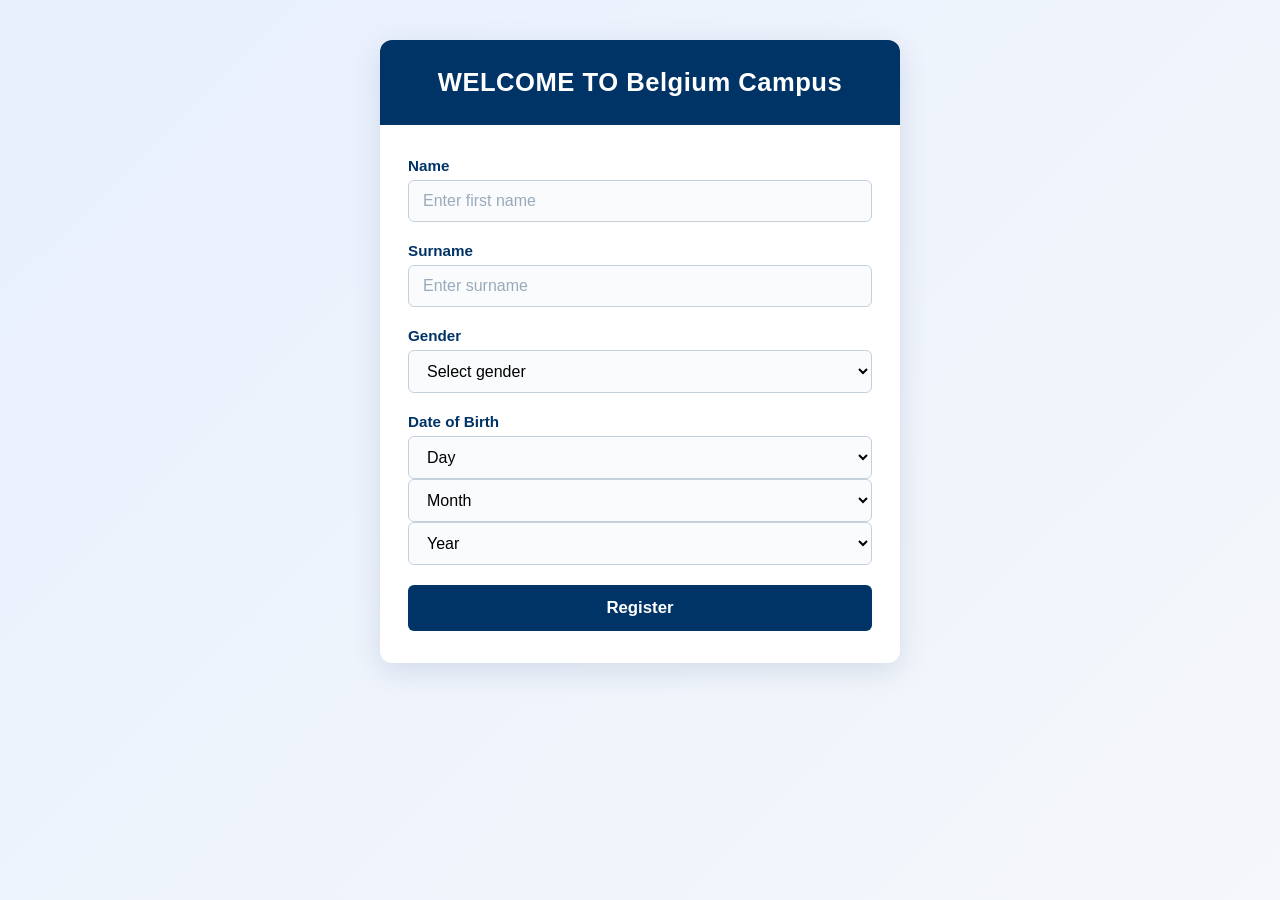
<file: web-app/index.html>
<!DOCTYPE html>
<html lang="en">
<head>
<meta charset="UTF-8">
<meta name="viewport" content="width=device-width, initial-scale=1.0">
<title>Belgium Campus – Student Registration</title>
<link rel="stylesheet" href="styles.css">
</head>
<body>
<div class="container">

<!-- blue header at the top -->
<div class="header">
<h1>WELCOME TO Belgium Campus</h1>
</div>

<!-- registration form -->
<div class="form-section" id="formSection">
<form id="studentForm" novalidate>
<div class="form-group">
<label for="name">Name</label>
<input type="text" id="name" name="name" placeholder="Enter first name" required>
</div>

<div class="form-group">
<label for="surname">Surname</label>
<input type="text" id="surname" name="surname" placeholder="Enter surname" required>
</div>

<div class="form-group">
<label for="gender">Gender</label>
<select id="gender" name="gender" required>
<option value="" disabled selected>Select gender</option>
<option value="Male">Male</option>
<option value="Female">Female</option>
<option value="Other">Other</option>
</select>
</div>

<div class="form-group">
<label>Date of Birth</label>
<div class="date-row">
<select id="dayOfBirth" name="dayOfBirth" required>
<option value="" disabled selected>Day</option>
</select>
<select id="monthOfBirth" name="monthOfBirth" required>
<option value="" disabled selected>Month</option>
<option value="1">January</option>
<option value="2">February</option>
<option value="3">March</option>
<option value="4">April</option>
<option value="5">May</option>
<option value="6">June</option>
<option value="7">July</option>
<option value="8">August</option>
<option value="9">September</option>
<option value="10">October</option>
<option value="11">November</option>
<option value="12">December</option>
</select>
<select id="yearOfBirth" name="yearOfBirth" required>
<option value="" disabled selected>Year</option>
</select>
</div>
</div>

<button type="submit" class="btn">Register</button>
</form>
</div>

<!-- this shows after the student registers -->
<div class="result-section" id="resultSection">
<h1>WELCOME TO Belgium Campus</h1>

<div class="detail-row">
<span class="detail-label">Name</span>
<span class="detail-value" id="dispName"></span>
</div>
<div class="detail-row">
<span class="detail-label">Surname</span>
<span class="detail-value" id="dispSurname"></span>
</div>
<div class="detail-row">
<span class="detail-label">Gender</span>
<span class="detail-value" id="dispGender"></span>
</div>
<div class="detail-row">
<span class="detail-label">Age</span>
<span class="detail-value" id="dispAge"></span>
</div>

<p class="goodbye">Good Bye thank you for registering</p>

<button type="button" class="btn btn-secondary" id="btnReset">Register Another Student</button>
</div>

</div>

<script>
// grab the form and the two sections
const form = document.getElementById('studentForm');
const formSection = document.getElementById('formSection');
const resultSection = document.getElementById('resultSection');
const daySelect = document.getElementById('dayOfBirth');
const yearSelect = document.getElementById('yearOfBirth');

// fill days 1–31
for (let d = 1; d <= 31; d++) {
const opt = document.createElement('option');
opt.value = d;
opt.textContent = d;
daySelect.appendChild(opt);
}

// fill years: current year down to 1900
const currentYear = new Date().getFullYear();
for (let y = currentYear; y >= 1900; y--) {
const opt = document.createElement('option');
opt.value = y;
opt.textContent = y;
yearSelect.appendChild(opt);
}

form.addEventListener('submit', function (e) {
e.preventDefault();

const name = document.getElementById('name').value.trim();
const surname = document.getElementById('surname').value.trim();
const gender = document.getElementById('gender').value;
const day = document.getElementById('dayOfBirth').value;
const month = document.getElementById('monthOfBirth').value;
const yearOfBirth = parseInt(document.getElementById('yearOfBirth').value, 10);

if (!name || !surname || !gender || !day || !month || isNaN(yearOfBirth)) {
alert('Please fill in all fields correctly.');
return;
}

const age = currentYear - yearOfBirth;

document.getElementById('dispName').textContent = name;
document.getElementById('dispSurname').textContent = surname;
document.getElementById('dispGender').textContent = gender;
document.getElementById('dispAge').textContent = age;

formSection.classList.add('hidden');
resultSection.classList.add('visible');
});

document.getElementById('btnReset').addEventListener('click', function () {
form.reset();
formSection.classList.remove('hidden');
resultSection.classList.remove('visible');
});
</script>
</body>
</html>
</file>
<file: web-app/styles.css>
* {
box-sizing: border-box;
margin: 0;
padding: 0;
}

body {
font-family: "Segoe UI", Arial, Helvetica, sans-serif;
background: linear-gradient(135deg, #e8f0fe 0%, #f5f7fa 100%);
min-height: 100vh;
display: flex;
justify-content: center;
align-items: flex-start;
padding: 40px 20px;
color: #222;
}

/* main white card */
.container {
background: #ffffff;
width: 100%;
max-width: 520px;
border-radius: 12px;
box-shadow: 0 8px 30px rgba(0, 51, 102, 0.12);
overflow: hidden;
}

/* top blue banner */
.header {
background: #003366;
color: #ffffff;
text-align: center;
padding: 28px 20px;
}

.header h1 {
font-size: 1.6rem;
font-weight: 600;
letter-spacing: 0.5px;
}

/* the form part */
.form-section {
padding: 32px 28px;
}

.form-group {
margin-bottom: 20px;
}

.form-group label {
display: block;
font-weight: 600;
font-size: 0.95rem;
color: #003366;
margin-bottom: 6px;
}

.form-group input,
.form-group select {
width: 100%;
padding: 11px 14px;
font-size: 1rem;
border: 1.5px solid #c5d0de;
border-radius: 6px;
background: #fafbfd;
transition: border-color 0.2s, box-shadow 0.2s;
}

.form-group input:focus,
.form-group select:focus {
outline: none;
border-color: #003366;
box-shadow: 0 0 0 3px rgba(0, 51, 102, 0.15);
background: #fff;
}

.form-group input::placeholder {
color: #99aabb;
}

/* register button */
.btn {
display: block;
width: 100%;
padding: 13px;
margin-top: 8px;
font-size: 1.05rem;
font-weight: 600;
color: #ffffff;
background: #003366;
border: none;
border-radius: 6px;
cursor: pointer;
transition: background 0.2s, transform 0.1s;
}

.btn:hover {
background: #004d99;
}

.btn:active {
transform: scale(0.98);
}

.btn-secondary {
background: #6c757d;
margin-top: 24px;
}

.btn-secondary:hover {
background: #5a6268;
}

/* page that shows after they register */
.result-section {
display: none;
padding: 32px 28px 36px;
}

.result-section.visible {
display: block;
}

.result-section h1 {
text-align: center;
color: #003366;
font-size: 1.5rem;
margin-bottom: 28px;
letter-spacing: 0.5px;
}

/* each line of student info */
.detail-row {
display: flex;
justify-content: space-between;
align-items: baseline;
padding: 12px 0;
border-bottom: 1px solid #eef1f5;
font-size: 1.1rem;
}

.detail-row:last-of-type {
border-bottom: none;
}

.detail-label {
font-weight: 600;
color: #003366;
min-width: 110px;
}

.detail-value {
font-weight: 400;
color: #222;
text-align: right;
flex: 1;
}

/* goodbye message */
.goodbye {
margin-top: 28px;
text-align: center;
font-size: 1.05rem;
font-style: italic;
color: #555;
padding: 14px;
background: #f0f4f9;
border-radius: 6px;
}

/* hide the form once we show the results */
.form-section.hidden {
display: none;
}
</file>
